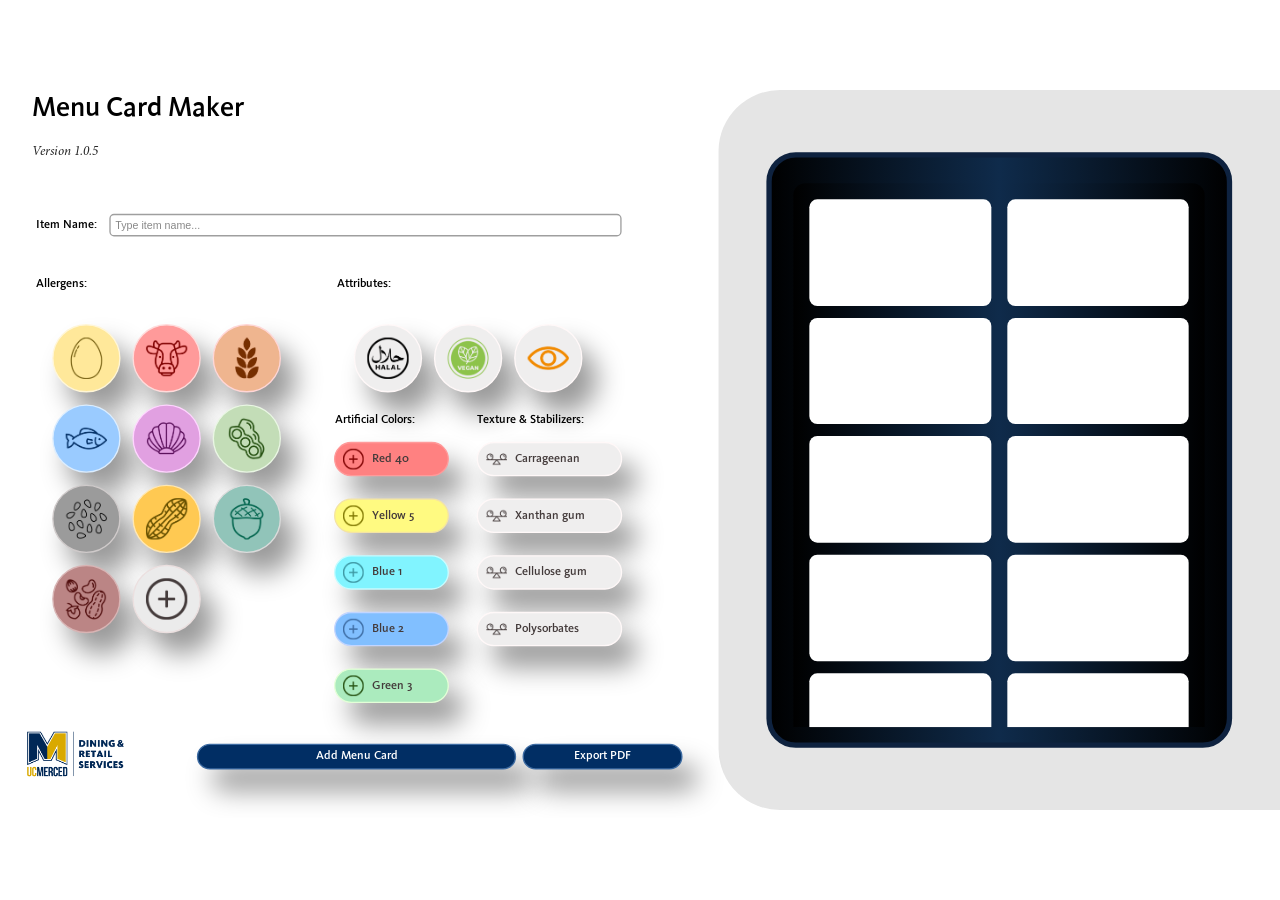
<file: java-export/src/main/resources/menu-card-web/index.html>
<!DOCTYPE html>
<html lang="en">
<head>
  <meta charset="utf-8" />
  <title>Menu Card Maker — VW/VH Scaling</title>
  <meta name="viewport" content="width=device-width, initial-scale=1" />
  <link rel="preload" href="assets/fonts/Kievit Medium.ttf" as="font" type="font/ttf" crossorigin>
  <link rel="preload" href="assets/fonts/Minion Pro Italic.ttf" as="font" type="font/ttf" crossorigin>
  <link rel="preload" href="assets/fonts/BebasNeue-Regular.ttf" as="font" type="font/ttf" crossorigin>
  <link rel="preload" href="assets/fonts/calibrib.ttf" as="font" type="font/ttf" crossorigin>
  <link rel="stylesheet" href="styles.css" />
</head>
<body>
  <div id="stage">
    <svg id="scene" viewBox="0 0 1920 1080" preserveAspectRatio="xMidYMid meet">
      <defs>
        <!-- Gradient for preview panel -->
        <linearGradient id="previewGrad" x1="0%" y1="0%" x2="100%" y2="0%">
          <stop offset="0%"   stop-color="#000000"/>
          <stop offset="50%"  stop-color="#0f2b4b"/>
          <stop offset="100%" stop-color="#000000"/>
        </linearGradient>

        <!-- Button shadows: bounds expanded to avoid clipping -->
        <filter id="btnShadow" filterUnits="objectBoundingBox"
                x="-100%" y="-100%" width="400%" height="400%"
                color-interpolation-filters="sRGB">
          <feOffset in="SourceAlpha" dx="23" dy="31" result="off"/>
          <feGaussianBlur in="off" stdDeviation="20" result="blur"/>
          <feFlood flood-color="#000000" flood-opacity="0.40"/>
          <feComposite in2="blur" operator="in" result="shadow"/>
          <feComposite in="SourceGraphic" in2="shadow" operator="over"/>
        </filter>
        <filter id="btnShadowPressed" filterUnits="objectBoundingBox"
                x="-100%" y="-100%" width="400%" height="400%"
                color-interpolation-filters="sRGB">
          <feOffset in="SourceAlpha" dx="8" dy="10" result="off"/>
          <feGaussianBlur in="off" stdDeviation="10" result="blur"/>
          <feFlood flood-color="#000000" flood-opacity="0.35"/>
          <feComposite in2="blur" operator="in" result="shadow"/>
          <feComposite in="SourceGraphic" in2="shadow" operator="over"/>
        </filter>

        <style>
          .kievit { font-family: Kievit, sans-serif; }
          .minion { font-family: "Minion Italic", serif; font-style: italic; }
        </style>
      </defs>

      <!-- Right panel (two rects so only left corners appear rounded) -->
      <rect x="1077.8" y="0" width="842.2" height="1080" fill="#e5e5e5" rx="92" ry="92"/>
      <rect x="1498.9" y="0" width="421.1" height="1080" fill="#e5e5e5"/>

      <!-- Titles -->
      <text class="kievit" x="47.3"  y="38.6"  font-size="42">Menu Card Maker</text>
      <text class="minion" x="47.3"  y="96.9"  font-size="20" fill="#222">Version 1.0.5</text>

      <!-- Item name row -->
      <rect id="itemOutline" x="165" y="186.8" width="766.4" height="31.8"
            fill="#fff" stroke="#9f9f9f" stroke-width="2" rx="6"/>
      <text class="kievit" x="54.7" y="202.7" font-size="18" dominant-baseline="middle">Item Name:</text>
      <foreignObject x="171" y="190.8" width="754.4" height="23.8">
        <div xmlns="http://www.w3.org/1999/xhtml" style="width:100%;height:100%;">
          <input id="itemInput" type="text" placeholder="Type item name..." />
        </div>
      </foreignObject>
      <text id="nameError" class="kievit" x="171" y="228" font-size="14" fill="#c21b1b"></text>

      <!-- Section headers -->
      <text class="kievit" x="54.7" y="295.4" font-size="18">Allergens:</text>
      <text id="allergenHint" class="kievit" x="150" y="295.4" font-size="18" fill="#666"></text>

      <text class="kievit" x="505"  y="295.4" font-size="18">Attributes:</text>
      <text id="attributeHint" class="kievit" x="605" y="295.4" font-size="18" fill="#666"></text>

      <text id="artColorsHdr" class="kievit" x="502" y="500" font-size="18">Artificial Colors:</text>
      <text id="textureHdr"  class="kievit" x="716" y="500" font-size="18">Texture &amp; Stabilizers:</text>

      <!-- Icon groups (left controls) -->
      <g id="allergenCircles"></g>
      <g id="attributeCircles"></g>
      <g id="artColorPills"></g>
      <g id="texturePills"></g>

      <!-- Logo -->
      <image id="logoImg" href="assets/icons/dining_logo.png" x="37.7" y="921.7" width="156.6" height="156.6"/>

      <!-- Preview first (so buttons draw on top) -->
      <g id="previewPanel"></g>

      <!-- Buttons last -->
      <g id="bottomButtons"></g>

      <!-- SVG-wide wave overlay (explicitly toggled by JS) -->
      <g id="waveShine" style="display:none; pointer-events:none;">
        <defs>
          <linearGradient id="waveBandGrad" gradientUnits="userSpaceOnUse" x1="0" y1="0" x2="420" y2="0">
            <stop offset="0"    stop-color="rgba(255,255,255,0)"/>
            <stop offset="0.45" stop-color="rgba(255,255,255,0.22)"/>
            <stop offset="0.50" stop-color="rgba(255,255,255,0.35)"/>
            <stop offset="0.55" stop-color="rgba(255,255,255,0.22)"/>
            <stop offset="1"    stop-color="rgba(255,255,255,0)"/>
          </linearGradient>
        </defs>
        <g transform="translate(-800,0)">
          <rect x="-100" y="-400" width="420" height="2000"
                fill="url(#waveBandGrad)"
                transform="rotate(20, 0, 0)">
            <animateTransform attributeName="transform"
              type="translate"
              from="-1600 0" to="2400 0"
              dur="1.2s" repeatCount="indefinite" />
          </rect>
        </g>
      </g>
    </svg>
  </div>

  <div id="customAllergenModal" class="modal hidden" role="dialog" aria-modal="true" aria-labelledby="customAllergenTitle">
    <div class="modal-card">
      <button id="customAllergenClose" class="modal-close" aria-label="Close">×</button>
      <h3 id="customAllergenTitle">Add Allergen</h3>
      <p class="subtle">Type a custom allergen and press <b>Enter</b> to add.</p>
      <input id="customAllergenInput" type="text" placeholder="e.g., Watermelon" autocomplete="off" />
      <div class="modal-actions">
        <button id="customAllergenAddBtn" class="btn">Add</button>
      </div>
    </div>
  </div>

  <script src="app.js"></script>
</body>
</html>
</file>
<file: java-export/src/main/resources/menu-card-web/styles.css>
/* -------------------- Fonts -------------------- */
@font-face { font-family: "Kievit"; src: url("assets/fonts/Kievit Medium.ttf") format("truetype"); font-display: swap; }
@font-face { font-family: "Minion Italic"; src: url("assets/fonts/Minion Pro Italic.ttf") format("truetype"); font-style: italic; font-display: swap; }
@font-face { font-family: "BebasNeue"; src: url("assets/fonts/BebasNeue-Regular.ttf") format("truetype"); font-display: swap; }
@font-face { font-family: "CalibriBold"; src: url("assets/fonts/calibrib.ttf") format("truetype"); font-display: swap; font-weight: 700; }

/* -------------------- Base -------------------- */
html, body {
  margin: 0;
  height: 100%;
  background: #fff;
  font-family: Kievit, system-ui, -apple-system, Segoe UI, Roboto, Arial, sans-serif;
}

/* Stage/SVG */
#stage { width: 100vw; height: 100vh; display: grid; place-items: center; overflow: hidden; }
#scene { width: 100%; height: 100%; display: block; }

/* -------------------- Inputs -------------------- */
/* Text input inside foreignObject */
#itemInput {
  width: 100%;
  height: 100%;
  border: none;
  outline: none;
  background: transparent;
  font-size: 16px;
  line-height: 1;
}
#itemInput::placeholder { color: #888; }

/* -------------------- Preview (HTML in foreignObject) -------------------- */
.preview-scroll { width: 100%; height: 100%; overflow-y: auto; overflow-x: hidden; box-sizing: border-box; padding: 16px; }
.preview-page { background: linear-gradient(90deg, #000, #0f2b4b 50%, #000); border-radius: 18px; padding: 24px; margin-bottom: 18px; }
.card-grid { display: grid; grid-template-columns: repeat(2, 1fr); gap: 18px 24px; }

.menu-card {
  position: relative;
  background: #fff;
  border-radius: 12px;
  box-shadow: none;               /* preview has no border per your recent tweak */
  padding: 8px;
  display: flex;
  align-items: center;
  justify-content: center;
  aspect-ratio: 3.57 / 2;
}
.menu-card .content { width: 92%; margin: 0 auto; display: flex; flex-direction: column; align-items: center; justify-content: center; text-align: center; }

.card-name { font-family: CalibriBold, "Segoe UI", Arial, sans-serif; color: #000; line-height: 1.1; margin: 0 0 6px 0; font-size: 26.9px; }
.card-allergens { font-family: BebasNeue, Arial, sans-serif; color: #c21b1b; letter-spacing: .5px; margin: 2px 0 0 0; font-size: 16px; }
.card-aux { font-family: BebasNeue, Arial, sans-serif; color: #666; letter-spacing: .5px; margin: 0; font-size: 16px; }

.card-badges { position: absolute; top: 6px; right: 6px; display: flex; gap: 6px; }
.card-badges img { width: 40px; height: auto; }

.menu-card.selected { outline: 4px dashed #0f2b4b; outline-offset: 4px; cursor: pointer; }
.menu-card:hover { cursor: pointer; }

/* -------------------- Modal -------------------- */
.modal.hidden { display: none; }
.modal {
  position: fixed; inset: 0; z-index: 50;
  background: rgba(0,0,0,.35);
  display: grid; place-items: center;
}
.modal-card {
  width: min(520px, 92vw);
  background: #fff; border-radius: 16px;
  padding: 20px 18px 16px;
  box-shadow: 0 30px 60px rgba(0,0,0,.25);
  position: relative;
}
.modal-card h3 { margin: 0 0 8px; font-size: 20px; }
.modal-card .subtle { color: #555; margin: 0 0 12px; }
.modal-card input {
  width: 100%; font-size: 16px;
  border: 1px solid #ccc; border-radius: 10px; padding: 10px 12px;
}
.modal-actions { margin-top: 12px; display: flex; justify-content: flex-end; gap: 8px; }

.btn {
  background: #012e64; color: #fff; border: 0; border-radius: 999px; padding: 8px 14px; cursor: pointer;
  box-shadow: 0 10px 20px rgba(0,0,0,.35);
}
.btn:active { transform: translateY(1px); box-shadow: 0 6px 12px rgba(0,0,0,.25); }

.modal-close {
  position: absolute; right: 8px; top: 6px; width: 32px; height: 32px; border-radius: 50%;
  border: none; background: #f2f2f2; cursor: pointer; font-size: 22px; line-height: 1;
  box-shadow: 0 10px 20px rgba(0,0,0,.35);
}
.modal-close:active { transform: translateY(1px); box-shadow: 0 6px 12px rgba(0,0,0,.25); }

/* -------------------- Loading: Wave/Shimmer -------------------- */
/* Primary shimmer effect across all native HTML buttons and .btn */
@keyframes wave-sheen {
  0%   { transform: translateX(-120%); }
  100% { transform: translateX(120%);  }
}

/* Subtle fade fallback (or alt style) */
@keyframes waveFade { 0%,100% { opacity: 1 } 50% { opacity: .55 } }

/* Enable shimmer when <body> has .wave-loading (toggle via JS) */
body.wave-loading button,
body.wave-loading .btn {
  position: relative;
  overflow: hidden;
  filter: saturate(0.85); /* optional dim */
}

body.wave-loading button::after,
body.wave-loading .btn::after {
  content: "";
  position: absolute; inset: 0;
  background: linear-gradient(110deg,
    transparent 0%,
    rgba(255,255,255,0.22) 45%,
    rgba(255,255,255,0.35) 50%,
    rgba(255,255,255,0.22) 55%,
    transparent 100%);
  transform: translateX(-120%);
  animation: wave-sheen 1.1s linear infinite;
  pointer-events: none;
}

/* Legacy hook: if you manually add .wave-on to a button, it will shimmer too */
.wave-on { position: relative; overflow: hidden; }
.wave-on::after {
  content: "";
  position: absolute; inset: 0;
  background: linear-gradient(110deg,
    transparent 0%,
    rgba(255,255,255,0.22) 45%,
    rgba(255,255,255,0.35) 50%,
    rgba(255,255,255,0.22) 55%,
    transparent 100%);
  transform: translateX(-120%);
  animation: wave-sheen 1.1s linear infinite;
  pointer-events: none;
}

/* Reduced motion: disable shimmer band, use gentle fade instead */
@media (prefers-reduced-motion: reduce) {
  body.wave-loading button::after,
  body.wave-loading .btn::after,
  .wave-on::after { animation: none; content: none; }
  body.wave-loading button,
  body.wave-loading .btn,
  .wave-on { animation: waveFade 1.2s ease-in-out infinite; }
}

/* -------------------- SVG Export Spinner (optional) -------------------- */
.svg-spinner { transform-origin: center; animation: spin 1s linear infinite; }
@keyframes spin { to { transform: rotate(360deg); } }

/* -------------------- SVG-wide Wave Overlay Toggle -------------------- */
/* The inline <svg> contains a group with id="waveShine" (the diagonal band). */
#waveShine { visibility: hidden; }
body.wave-loading #waveShine { visibility: visible; }
</file>
